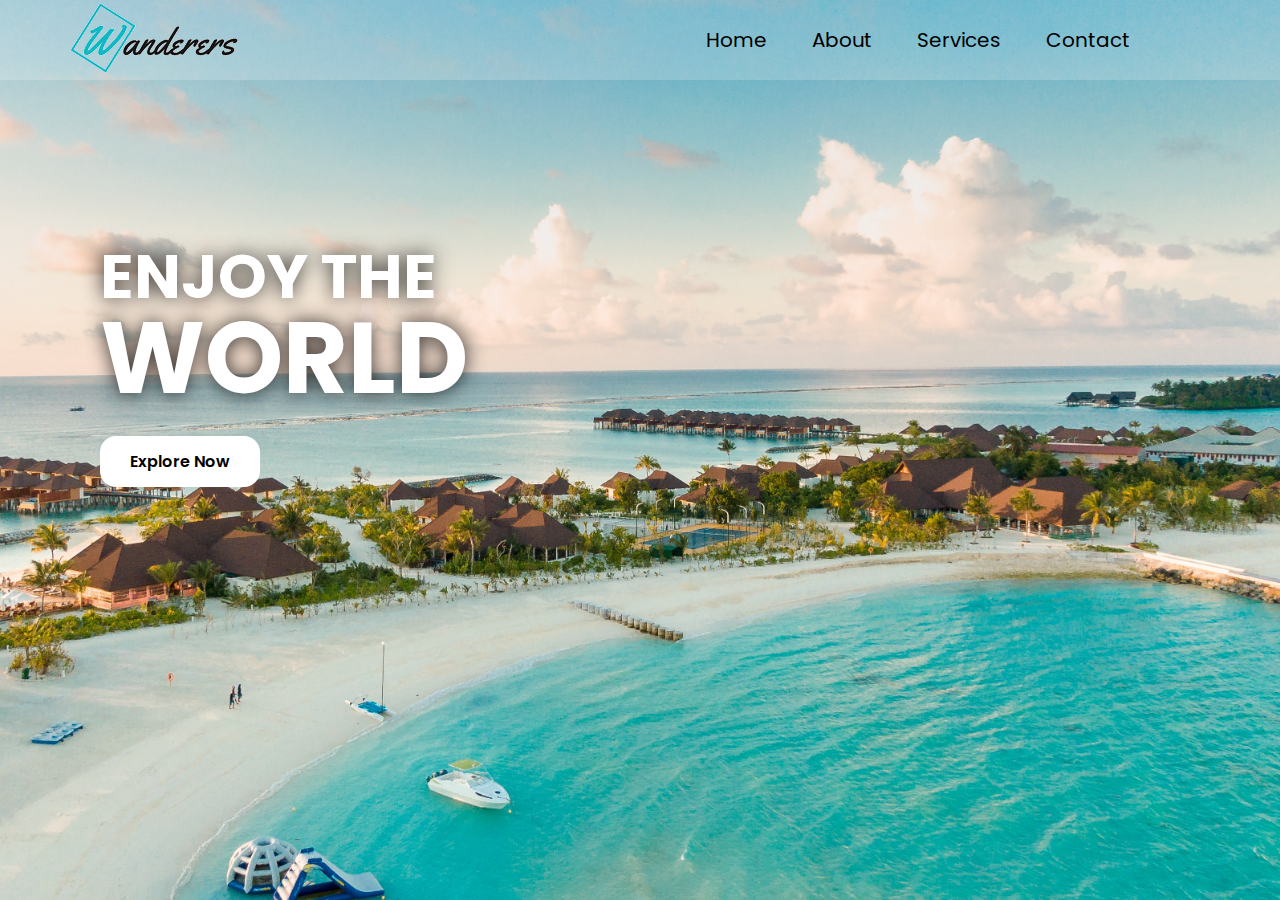
<file: index.html>
<!DOCTYPE html>
<html lang="en">
<head>
    <meta charset="UTF-8">
    <meta http-equiv="X-UA-Compatible" content="IE=edge">
    <meta name="viewport" content="width=device-width, initial-scale=1.0">
    <link rel="preconnect" href="https://fonts.googleapis.com"><link rel="preconnect" href="https://fonts.gstatic.com" crossorigin><link href="https://fonts.googleapis.com/css2?family=Poppins:wght@500&display=swap" rel="stylesheet">
    <link rel="preconnect" href="https://fonts.googleapis.com"><link rel="preconnect" href="https://fonts.gstatic.com" crossorigin><link href="https://fonts.googleapis.com/css2?family=Oswald:wght@500&display=swap" rel="stylesheet">
    <link rel="stylesheet" href="style.css">
    <title>Wanderers</title>
    
</head>
<body>
<section class="main">
    <div class="nav-bar">
        <div class="logo">
            <img src="logo.png">
        </div>
        <div>
            <ul>
                <li><a href="index.html">Home</a></li>
                <li><a href="/about">About</a></li>
                <li><a href="/services">Services</a></li>
                <li><a href="/contact">Contact</a></li>
            </ul>
        </div>

    </div>

    <div class="Et">
        <h1>
            ENJOY THE
        </h1>
    </div>    
    <div class="Wd">    
        <h1> 
          WORLD
        </h1>
    </div>
    <div class="exp">
        <h1> <a href="https://www.youtube.com/watch?v=xvFZjo5PgG0" target="_self">Explore Now</a></h1>
    </div>
</section>
<!-- <section id="two" class="main-2">
    
        <div class="aabout">
        <p class="pp">Lorem ipsum dolor sit amet consectetur adipisicing elit. Eum rerum error deleniti praesentium provident molestias maiores quos natus modi eveniet harum debitis, placeat quis tenetur ipsam a repellat nihil ut ex iusto necessitatibus adipisci dignissimos animi pariatur? Enim doloribus tempora facere laboriosam fugiat commodi eveniet incidunt distinctio animi molestias. Natus, blanditiis porro deleniti sunt repellendus, consequuntur ipsa ipsam ad magnam consequatur tempora iusto dignissimos aspernatur omnis error dolores cupiditate quisquam minus unde. Itaque molestias, exercitationem odit quibusdam totam nostrum, minima, quis beatae ex quaerat aliquam labore officiis ipsam nesciunt nemo? Nemo provident cupiditate ratione commodi dolore quis placeat pariatur fugit. Ratione illo quod necessitatibus provident nostrum dolores consectetur non similique ipsum beatae voluptatem repudiandae voluptatibus dolorem deserunt dolore velit alias hic officia delectus, voluptate facere dignissimos voluptates aperiam! Beatae voluptate ab ratione vero, placeat quam. Laborum quas perspiciatis, nostrum corrupti molestias modi quos quidem necessitatibus neque animi. Vel voluptate possimus temporibus quibusdam ipsam voluptatem velit iusto, suscipit accusamus ullam eius molestias dolores, quaerat esse perspiciatis dolorum magnam facilis facere, sed asperiores obcaecati officiis dolore nesciunt fuga? Perspiciatis quidem est magni nostrum doloribus nesciunt at eos id quae nobis, atque quos optio quis voluptate mollitia voluptates eum? Ut, nemo eos. Sint, doloremque. Nobis temporibus accusamus at? Illum rem voluptatibus itaque modi! Facere dolor necessitatibus architecto asperiores repellendus cupiditate iure reprehenderit, assumenda ipsa, repellat earum, ex consectetur quo quibusdam inventore cumque qui ipsam eaque facilis soluta! Ullam autem tempora tempore, quo asperiores, dicta enim dolorem fuga, vitae sed velit? Iste, quidem. Obcaecati, quas. Et possimus rerum numquam repudiandae pariatur facilis neque amet laboriosam, voluptas vero cumque doloribus, laudantium voluptates, nihil repellat </p>
    </div>
    
</section> -->
</body>
</html>
</file>
<file: style.css>
* {
    margin: 0px;
    padding: 0px;
    
}


.main {
    min-height: 100vh;
    width: 100%;   
    background-image: url("maldives.jpg");
    background-repeat: no-repeat;
    background-position: center;
    background-size: cover;
    
}

.nav-bar {
    /** blue wala - rgba(20, 15, 66, 0.200)
       white wala - rgba(255, 255, 255, 0.452)  (0.151 )**/ 
    justify-content: space-between;
    color: white;
    background-color: rgba(255, 255, 255, 0.200);   
    height: 80px;
    padding: 0px 20px;
    display: flex;
    align-items: center;
    
    

}

.logo {
    padding-left: 50px;
}

.nav-bar ul {
    display: flex;
    align-items: center;
    list-style-type: none;
    padding-right: 100px;

}

.nav-bar ul li {
    font-size: 20px;
    margin-left: 15px;
    margin-right: 30px;

}

.nav-bar ul li a {
    font-family: 'Poppins', sans-serif;
    text-decoration: none;
    text-shadow: 0px 0px px #0FB9C6;
    color: black;
    transition: 0.3s all ease-in-out;
}

.nav-bar ul li a:hover {
    color: #0FB9C6;
    
}

.Et, .Wd {
    font-family: 'Poppins', sans-serif;
    color: white;
    justify-content: center;
    text-shadow: 0px 0px 20px rgba(0, 0, 0, 0.815);
    
    

}
.Et {
    
    width:400px;
    font-size: 31px;
    position: relative;
    top: 150px;
    left: 100px;
    
}
.Wd {
    width: 400px;
    position: relative;
    top: 110px;
    left: 100px;
    font-size:  50px;
}

.exp h1 a {
    padding: 14px 30px;
    border-radius: 16px;
    background-color: white;
    color: black;
    text-decoration: none;
    font-family: 'Poppins', sans-serif;
    font-weight: 560;
    font-size: 16px;
    position: relative;
    top: 115px;
    left: 100px;

}

.exp h1 a:hover {
    background-color: #0FB9C6;
    color: white;
    transition: 0.2s all ease-in-out;
}

/**.exp {
    display: flex;

    border-radius: 16px;
    background-color: white;
    height: 50px;
    width: 180px;
    font-family: 'Poppins', sans-serif;
    align-items: center;
    justify-content: center;
    color: black;
    position: relative;
    top: 100px;
    left: 100px;
    box-shadow: 0px 0px 30px rgba(0, 0, 0, 0.644);
} 
.exp h1 {
    
    font-size: 16px;
    font-weight: 560;
}
.exp h1 a {
    text-decoration: none;
    color: black;
}
.exp h1 a:hover {
    
    color:#0FB9C6;
    transition: 0.3s all ease-in-out;
}
/**.exp:hover {
    background-color: #0FB9C6;
    transition: 0.6s all ease-in-out;
}*/

.main-2 {
    min-height: 100vh;
    width: 100%;   
    /**background-image: url("scenery2.jpg");
    background-repeat: no-repeat;
    background-position: center;
    background-size: cover;
    */
    background-color: white;
}
.aabout {
    position: relative;
    top: 12vh;
    left: 60vh;
    padding: 0px 15px;
    height: 13cm;
    width: 15cm;
    justify-content: center;
    display: flex;
    align-items: center;
    justify-content: center;
    background-color: #0FB9C6;
     
    
}
</file>
